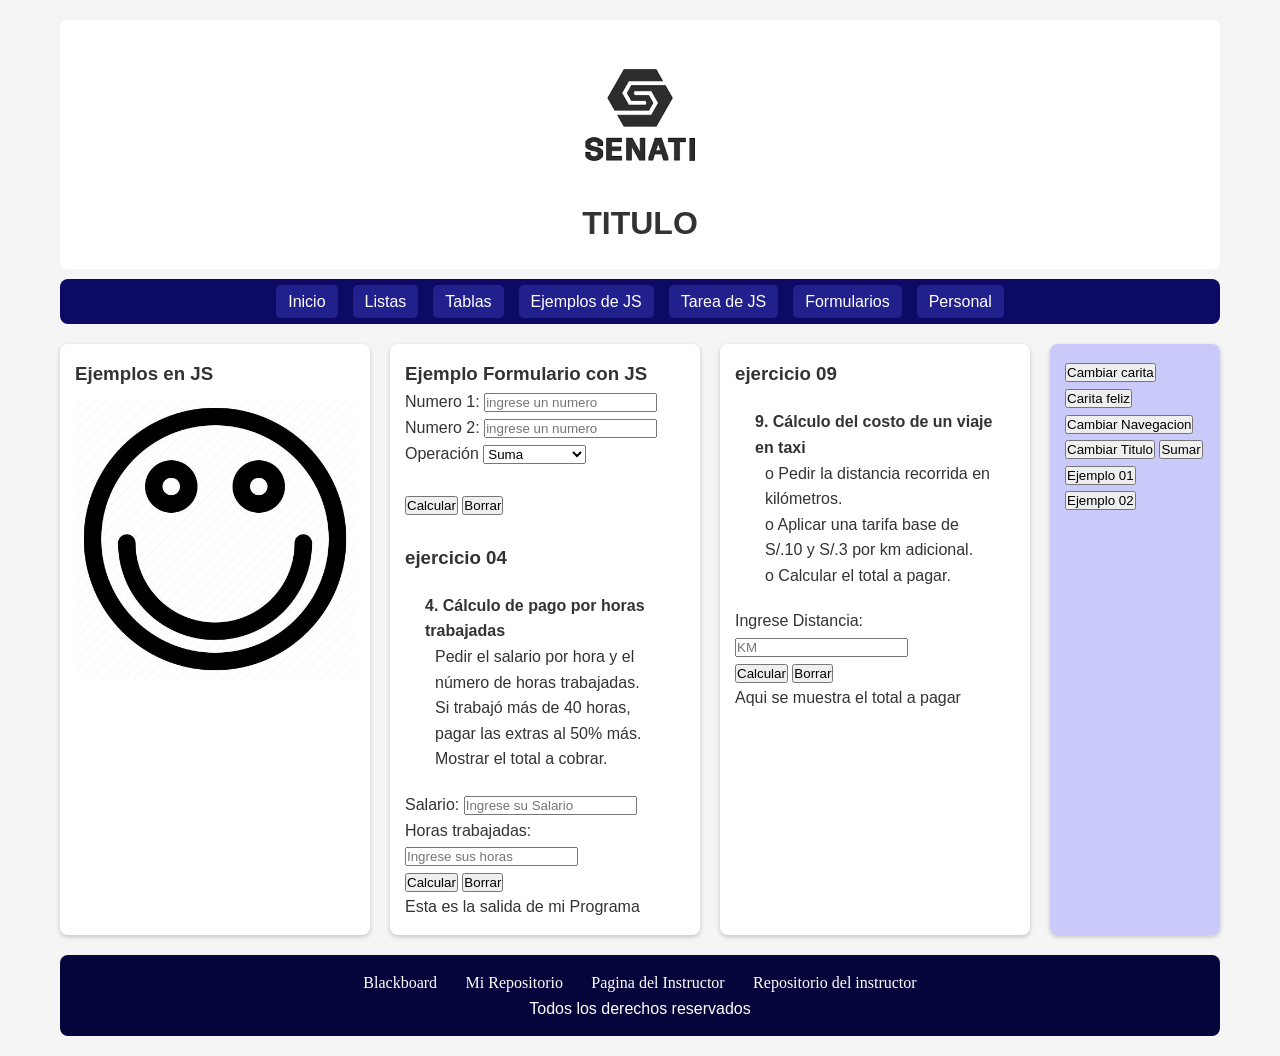
<file: cuarta.html>
<!doctype html>
<html lang="es">
  <head>
    <link rel="icon" href="images/logo.png" />
    <title>Mi Cuarta Pagina Web</title>
     <link rel="stylesheet" href="css/estilo.css">
     <script src="js/primerJS.js">   </script>
  </head>

  <body>
    <header id = "encabezado">
       <a href="index.html">
        <img id="logoSenati" src="images/senati2.png" alt="logo senati">
      </a>
      <h1 id="titulo">TITULO</h1>
    </header>
    <nav>
     <ul>
        <li><a id="m1" href="index.html">Inicio</a></li>
        <li><a id="m2" href="segunda.html">Listas</a></li>
        <li><a id="m3" href="tercera.html">Tablas</a></li>
        <li><a id="m4" href="cuarta.html">Ejemplos de JS</a></li>
        <li><a id="m5" href="quinta.html">Tarea de JS</a></li>
        <li><a id="m6" href="sexta.html">Formularios</a></li>
        <li><a id="m7" href="tarea2/index.html">Personal</a></li>
      </ul>
    </nav>
    <section>
      <article>
        <h3 id="TituloJS">Ejemplos en JS</h3>
        <img id="carita"  src="images/happy.jpg" alt="feliz" with="150px">
      </article>

      <article>     
        <h3>Ejemplo Formulario con JS</h3> 
        <form id="formCalculadora" action="#" method="post">
          <label>Numero 1: </label>
          <input type="number" id="numero1" placeholder="ingrese un numero">
          <br>
          <label>Numero 2: </label>
          <input type="number" id ="numero2" placeholder="ingrese un numero">
          <br>
          <label>Operación</label>
          <select id="operacion">
            <option value="sum">Suma</option>
            <option value="rest">Resta</option>
            <option value="mul">Multiplicación</option>
            <option value="div">Disvisión</option>
          </select>
          <br><br>
          <button type="submit">Calcular</button>
          <button type="reset">Borrar</button>
        </form>
        <br>
         <p id="resultado"></p>
        <h3>ejercicio 04</h3>
          <dl>
            <dt> 4.	Cálculo de pago por horas trabajadas</dt>
            <dd>Pedir el salario por hora y el número de horas trabajadas.</dd>
            <dd>Si trabajó más de 40 horas, pagar las extras al 50% más.</dd>
            <dd> Mostrar el total a cobrar.</dd>
          </dl> 
        <form id="formEje04" action="#" method="post">
          <label>Salario: </label> <input type="number" id="salario" placeholder="Ingrese su Salario">    
          <br>
          <label>Horas trabajadas: </label><input type="number" id= "horasT" placeholder="Ingrese sus horas">
       <br>
          <button type="submit">Calcular</button>
          <button type="reset">Borrar</button>
        </form>
         <p id="salida">Esta es la salida de mi Programa</p>
     
      </article>
      <article>
         <h3>ejercicio 09</h3>
          <dl>
            <dt>9.	Cálculo del costo de un viaje en taxi</dt>
            <dd>o	Pedir la distancia recorrida en kilómetros.</dd>
            <dd>o	Aplicar una tarifa base de S/.10 y S/.3 por km adicional.</dd>
            <dd>o	Calcular el total a pagar.</dd>
            </dl>
       <form action="#" id="Eje09" method="post">

        <label>Ingrese Distancia:</label><input type="number"  id="distancia" placeholder="KM">
          <br>
          <button type="submit">Calcular</button>
          <button type="reset">Borrar</button>
        </form>
         <p id="pagar">Aqui se muestra el total a pagar</p>
      


      </article>
      <aside>
        <button onclick="cambiarCarita()">Cambiar carita</button>
        <button onclick="feliz()">Carita feliz</button>
        <button onclick="nombresNav()">Cambiar Navegacion</button>
        <button onclick="cambiarTitulo()">Cambiar Titulo</button>
        <button onclick="suma()">Sumar</button>
        <button onclick="eje01()">Ejemplo 01</button>
        <button onclick="eje02()">Ejemplo 02</button>
      </aside>
    </section>
       <footer>
      <a href="https://senati.blackboard.com/" target="_blank">Blackboard</a>
      <a href="#">Mi Repositorio</a>
      <a href="https://arnoldbgq.github.io/instructorGonzalez/">Pagina del Instructor</a>
      <a href="https://github.com/arnoldbgq/instructorGonzalez" target="_blank">Repositorio del instructor</a>
      <p>Todos los derechos reservados</p>
    </footer>
    <script src="js/calculadora.js"></script>
  </body>
</html>
</file>
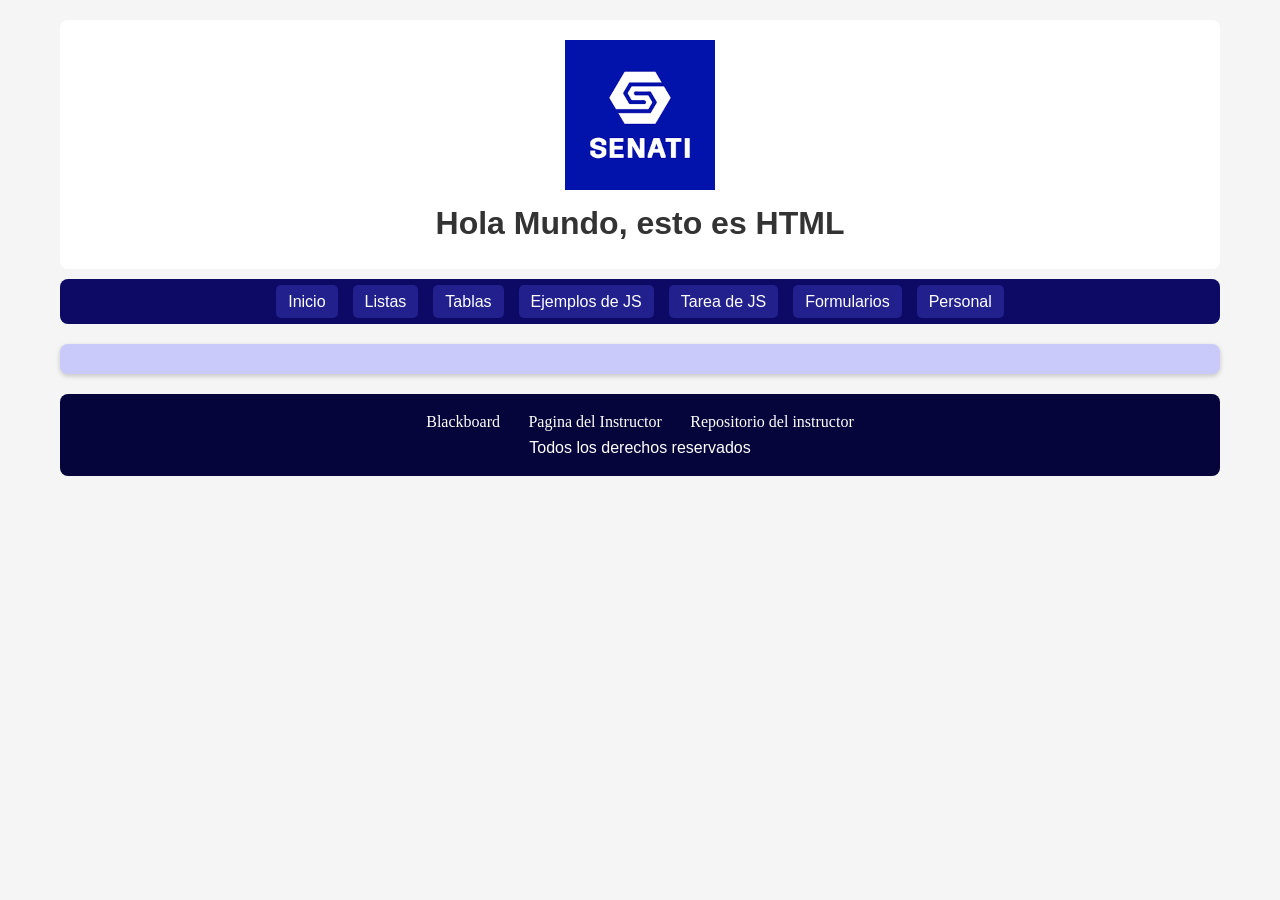
<file: pagina.html>
<!DOCTYPE html>
<html lang="es">
  <head>
    <link rel="icon" href="images/logo.png" />
    <link rel="stylesheet" href="css/estilo.css">
    <title>Mi Primera Pagina Web</title>
  </head>

  <body>
    <header>
      <img src="images/logo.png" alt="logo senati" >
      <h1>Hola Mundo, esto es HTML</h1>
    </header>
    <nav>
      <ul>
        <li><a href="index.html">Inicio</a></li>
        <li><a href="segunda.html">Listas</a></li>
        <li><a href="tercera.html">Tablas</a></li>
        <li><a href="cuarta.html">Ejemplos de JS</a></li>
        <li><a href="quinta.html">Tarea de JS</a></li>
        <li><a href="sexta.html">Formularios</a></li>
        <li><a href="tarea2/index.html">Personal</a></li>
      </ul>
    </nav>
    <section>
     
      <aside>
        
      </aside>
    </section>
    <footer>
      <a href="https://senati.blackboard.com/" target="_blank">Blackboard</a>
      <a href="https://arnoldbgq.github.io/instructorGonzalez/">Pagina del Instructor</a>
      <a href="https://github.com/arnoldbgq/instructorGonzalez" target="_blank">Repositorio del instructor</a>
      <p>Todos los derechos reservados</p>
    </footer>
  </body>
</html>
</file>
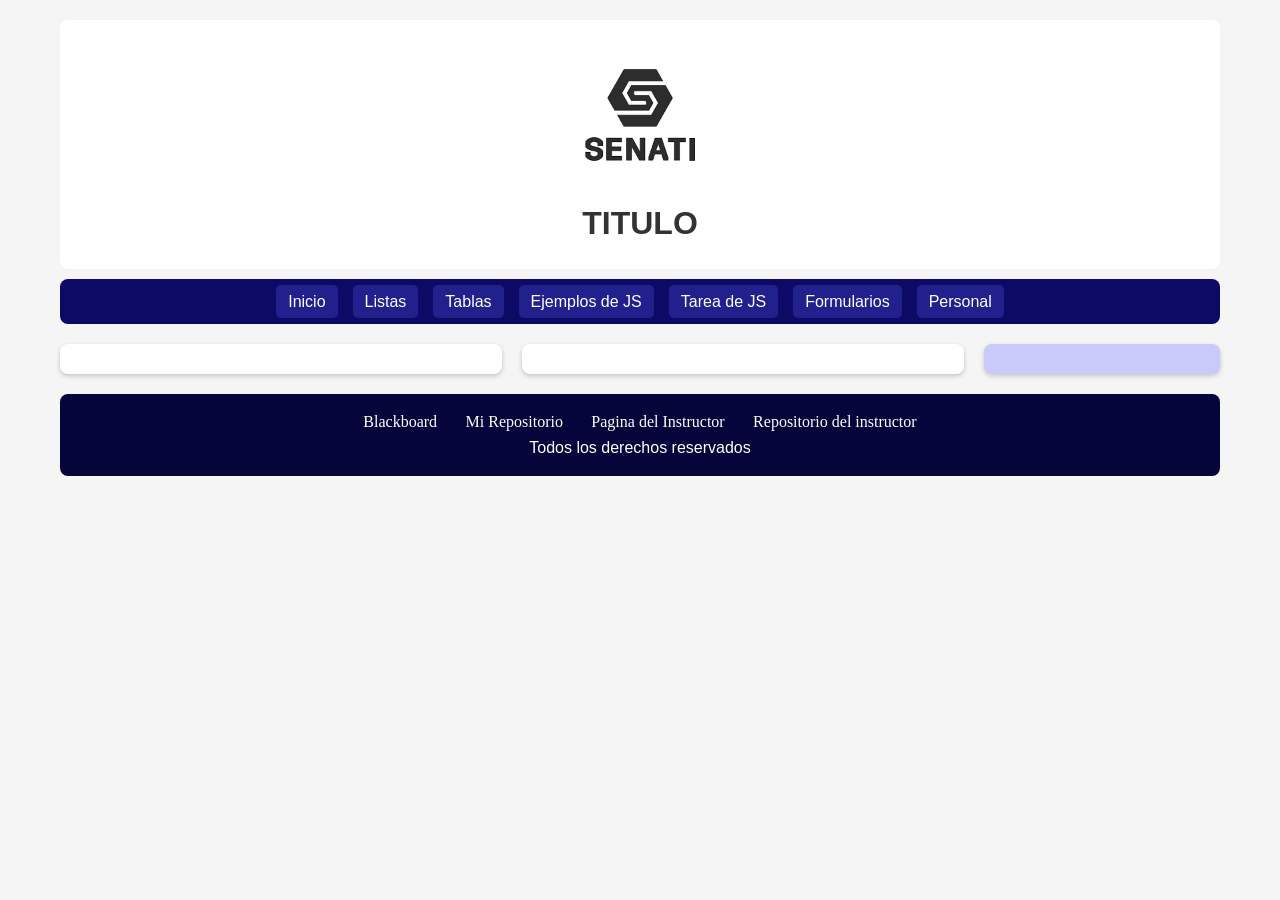
<file: quinta.html>
<!doctype html>
<html lang="es">
  <head>
    <link rel="icon" href="images/logo.png" />
    <title> Quitna Pagina Web</title>
     <link rel="stylesheet" href="css/estilo.css">
  </head>

  <body>
    <header>
       <a href="index.html">
        <img src="images/senati2.png" alt="logo senati">
      </a>
      <h1>TITULO</h1>
    </header>
    <nav>
     <ul>
         <li><a href="index.html">Inicio</a></li>
        <li><a href="segunda.html">Listas</a></li>
        <li><a href="tercera.html">Tablas</a></li>
        <li><a href="cuarta.html">Ejemplos de JS</a></li>
        <li><a href="quinta.html">Tarea de JS</a></li>
        <li><a href="sexta.html">Formularios</a></li>
        <li><a href="tarea2/index.html">Personal</a></li>
      </ul>
    </nav>
    <section>
      <article></article>
      <article></article>
      <aside></aside>
    </section>
       <footer>
      <a href="https://senati.blackboard.com/" target="_blank">Blackboard</a>
      <a href="#">Mi Repositorio</a>
      <a href="https://arnoldbgq.github.io/instructorGonzalez/">Pagina del Instructor</a>
      <a href="https://github.com/arnoldbgq/instructorGonzalez" target="_blank">Repositorio del instructor</a>
      <p>Todos los derechos reservados</p>
    </footer>
  </body>
</html>
</file>
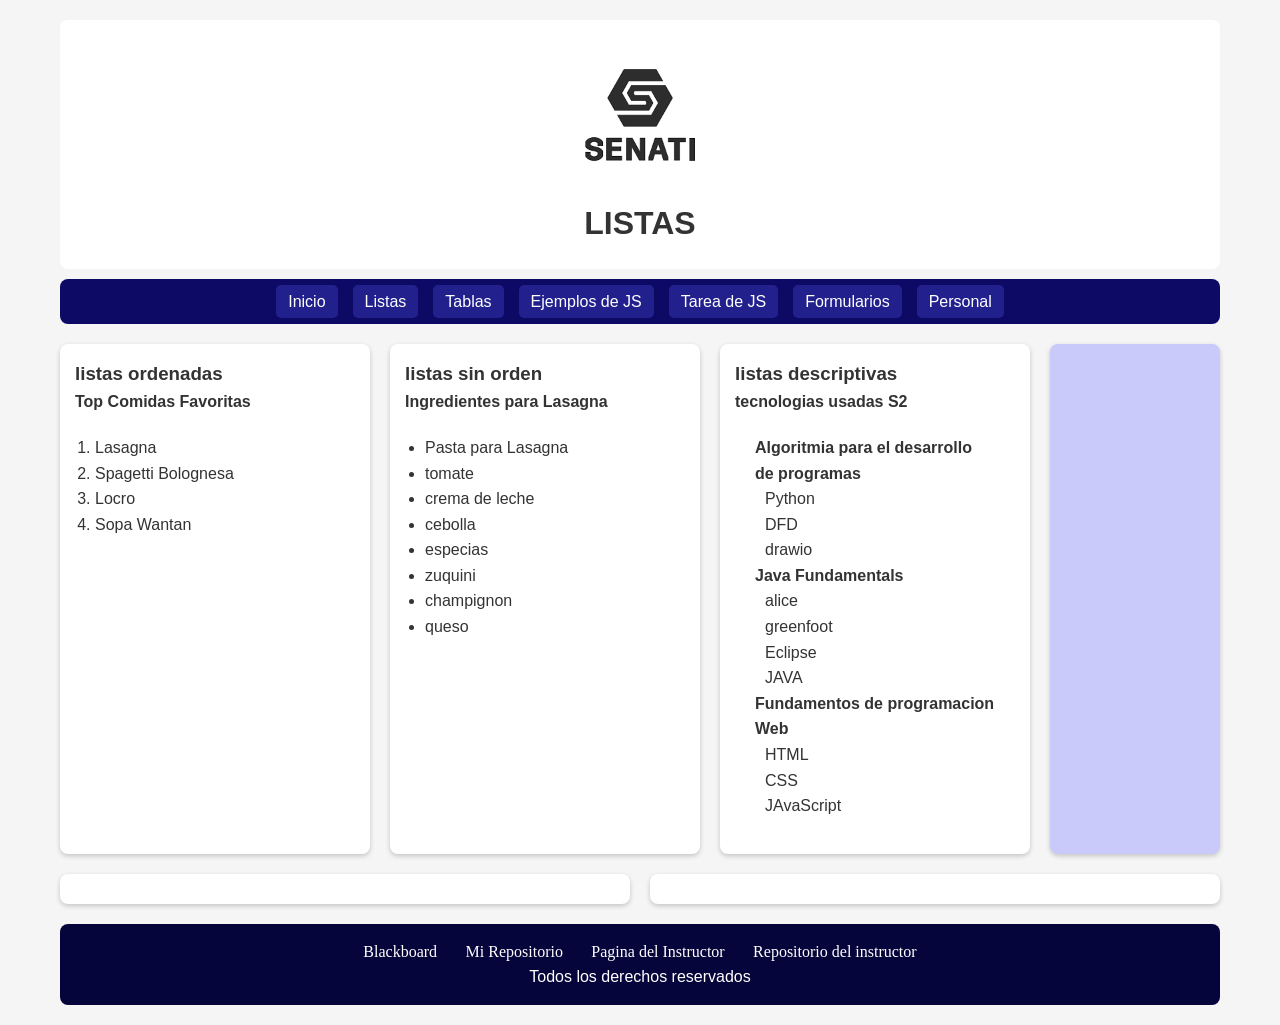
<file: segunda.html>
<!doctype html>
<html lang="es">
  <head>
    <link rel="icon" href="images/logo.png" />
    <title>Mi Segunda Pagina Web</title>
    <link rel="stylesheet" href="css/estilo.css">
     
  </head>

  <body>
    <header>
      <a href="index.html">
        <img src="images/senati2.png" alt="logo senati">
      </a>
      <h1>LISTAS</h1>
     </header>
    <nav>
     <ul>
         <li><a href="index.html">Inicio</a></li>
        <li><a href="segunda.html">Listas</a></li>
        <li><a href="tercera.html">Tablas</a></li>
        <li><a href="cuarta.html">Ejemplos de JS</a></li>
        <li><a href="quinta.html">Tarea de JS</a></li>
        <li><a href="sexta.html">Formularios</a></li>
        <li><a href="tarea2/index.html">Personal</a></li>
      </ul>
    </nav>
    <section>
      <article>
        <h3>listas ordenadas</h3>
        <h4>Top Comidas Favoritas</h4>
        <ol>
          <li>Lasagna</li>
          <li>Spagetti Bolognesa</li>
          <li>Locro</li>
          <li>Sopa Wantan</li>
        </ol>
      </article>
      <article>
        <h3>listas sin orden</h3>
        <h4>Ingredientes para Lasagna</h4>
        <ul>
          <li>Pasta para Lasagna</li>
          <li>tomate</li>
          <li>crema de leche</li>
          <li>cebolla</li>
          <li>especias</li>
          <li>zuquini</li>
          <li>champignon</li>
          <li>queso</li>
        </ul>
      </article>
      <article>
        <h3>listas descriptivas</h3>
        <h4>tecnologias usadas S2</h4>
        <dl>
          <dt>Algoritmia para el desarrollo de programas</dt>
              <dd>Python</dd>
              <dd>DFD</dd>
              <dd>drawio</dd>
          <dt>Java Fundamentals</dt>
                <dd>alice</dd>
                <dd>greenfoot</dd>
                <dd>Eclipse</dd>
                <dd>JAVA</dd>
          <dt>Fundamentos de programacion Web</dt>
                <dd>HTML</dd>
                <DD>CSS</DD>
                <dd>JAvaScript</dd>

        </dl>
      </article>
      <aside></aside>
    </section>
    <section>
<article></article>
<article></article>
    </section>
      <footer>
      <a href="https://senati.blackboard.com/" target="_blank">Blackboard</a>
      <a href="#">Mi Repositorio</a>
      <a href="https://arnoldbgq.github.io/instructorGonzalez/">Pagina del Instructor</a>
      <a href="https://github.com/arnoldbgq/instructorGonzalez" target="_blank">Repositorio del instructor</a>
      <p>Todos los derechos reservados</p>
    </footer>
  </body>
</html>
</file>
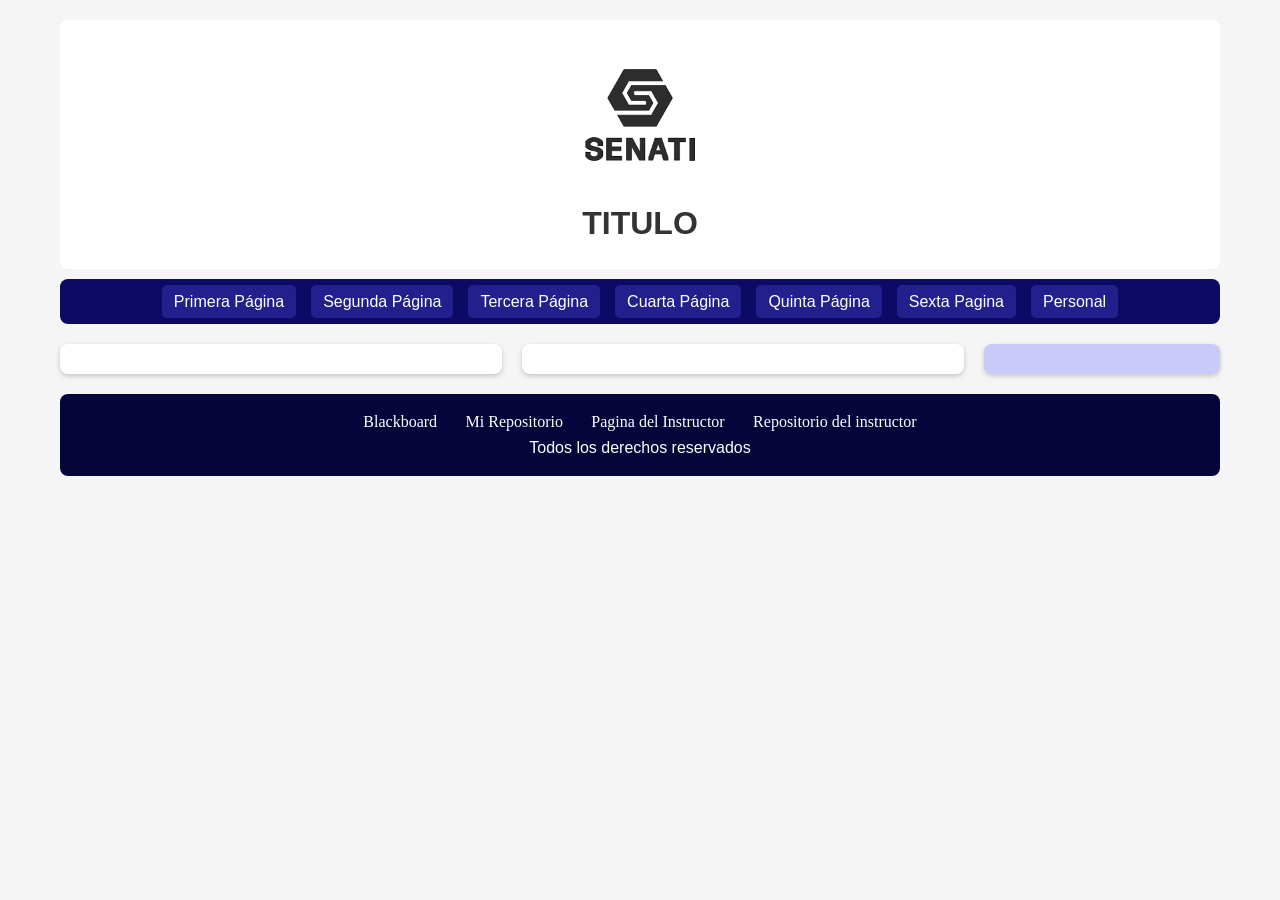
<file: septima.html>
<!doctype html>
<html lang="es">
  <head>
    <link rel="icon" href="images/logo.png" />
    <title>Pagina Web</title>
     <link rel="stylesheet" href="css/estilo.css">
  </head>

  <body>
    <header>
       <a href="index.html">
        <img src="images/senati2.png" alt="logo senati">
      </a>
      <h1>TITULO</h1>
    </header>
    <nav>
     <ul>
        <li><a href="index.html">Primera Página</a></li>
        <li><a href="segunda.html">Segunda Página</a></li>
        <li><a href="tercera.html">Tercera Página</a></li>
        <li><a href="cuarta.html">Cuarta Página</a></li>
        <li><a href="quinta.html">Quinta Página</a></li>
        <li><a href="sexta.html">Sexta Pagina</a></li>
        <li><a href="tarea2/index.html">Personal</a></li>
      </ul>
    </nav>
    <section>
      <article></article>
      <article></article>
      <aside></aside>
    </section>
       <footer>
      <a href="https://senati.blackboard.com/" target="_blank">Blackboard</a>
      <a href="#">Mi Repositorio</a>
      <a href="https://arnoldbgq.github.io/instructorGonzalez/">Pagina del Instructor</a>
      <a href="https://github.com/arnoldbgq/instructorGonzalez" target="_blank">Repositorio del instructor</a>
      <p>Todos los derechos reservados</p>
    </footer>
  </body>
</html>
</file>
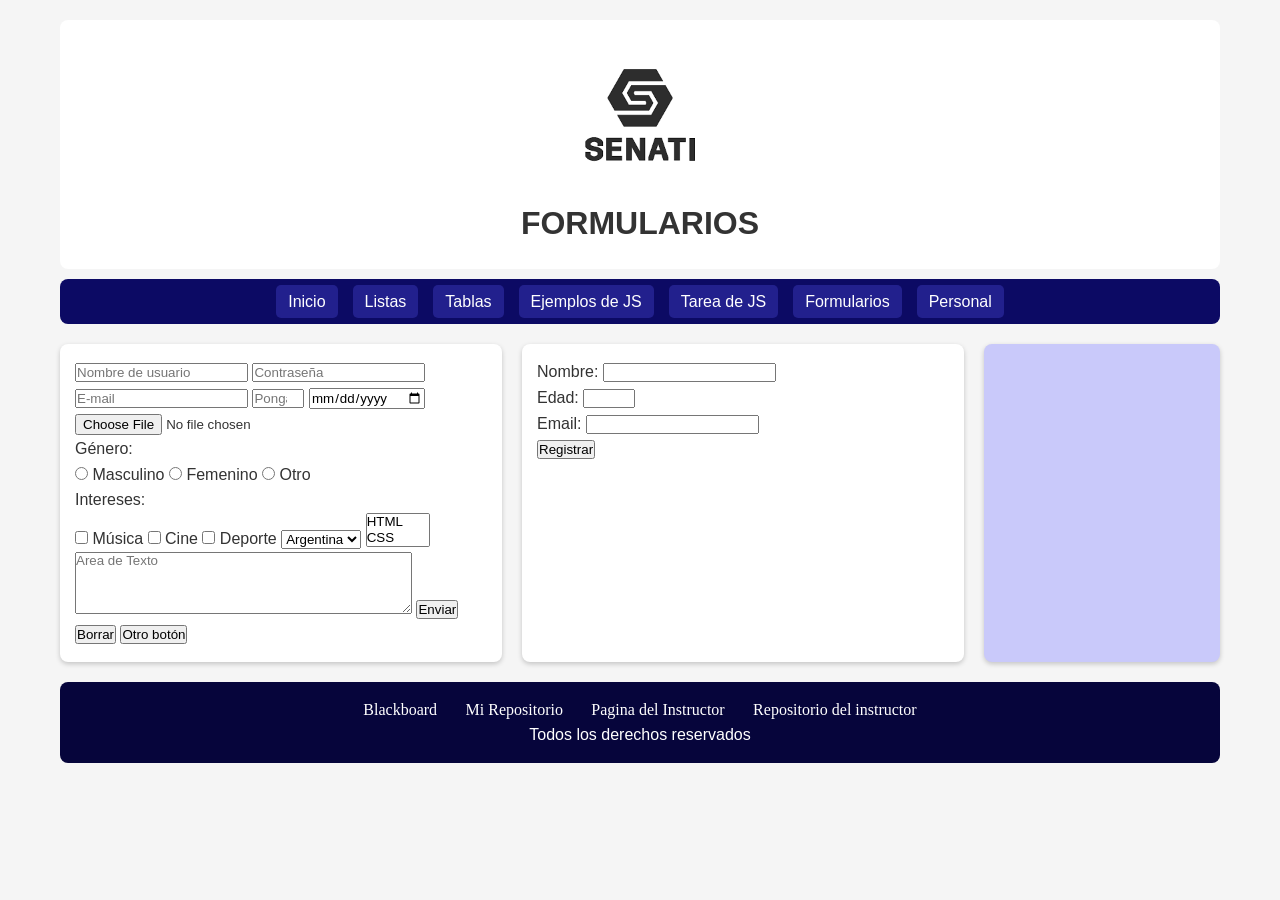
<file: sexta.html>
<!doctype html>
<html lang="es">
  <head>
    <link rel="icon" href="images/logo.png" />
    <title>Formularios</title>
     <link rel="stylesheet" href="css/estilo.css">
  </head>

  <body>
    <header>
       <a href="index.html">
        <img src="images/senati2.png" alt="logo senati">
      </a>
      <h1>FORMULARIOS</h1>
    </header>
    <nav>
     <ul>
         <li><a href="index.html">Inicio</a></li>
        <li><a href="segunda.html">Listas</a></li>
        <li><a href="tercera.html">Tablas</a></li>
        <li><a href="cuarta.html">Ejemplos de JS</a></li>
        <li><a href="quinta.html">Tarea de JS</a></li>
        <li><a href="sexta.html">Formularios</a></li>
        <li><a href="tarea2/index.html">Personal</a></li>
      </ul>
    </nav>
    <section>
      <article>
        <form action="#" method="post">
        <!-- elementos de entrada -->
          <input type="text" name="usuario" placeholder="Nombre de usuario">
          <input type="password" name="clave" placeholder="Contraseña">
          <input type="email" name="correo" placeholder="E-mail">
          <input type="number" name="edad" min="1" max="100" placeholder="Ponga su Edad">
          <input type="date" name="fecha_nacimiento" placeholder="Ingrese su Fecha de Nac.">
          <input type="file" name="documento" placeholder="Documento">
          <p>Género:</p>
            <label><input type="radio" name="genero" value="masculino"> Masculino</label>
            <label><input type="radio" name="genero" value="femenino"> Femenino</label>
            <label><input type="radio" name="genero" value="otro"> Otro</label>
          <p>Intereses:</p>
            <label><input type="checkbox" name="interes" value="musica"> Música</label>
            <label><input type="checkbox" name="interes" value="cine"> Cine</label>
            <label><input type="checkbox" name="interes" value="deporte"> Deporte</label>
          
            <select name="pais">
              <option value="ar">Argentina</option>
              <option value="co">Colombia</option>
              <option value="mx">México</option>
              <option value="oe">Perú</option>
            </select>
            <select name="cursos" multiple size="2">
              <option value="html">HTML</option>
              <option value="css">CSS</option>
              <option value="js">JavaScript</option>
              <option value="php">PHP</option>
            </select>
            <textarea name="comentarios" rows="4" cols="40" placeholder="Area de Texto"></textarea>
            <input type="submit" value="Enviar">
            <input type="reset" value="Borrar">
            <button type="button" >Otro botón</button>
        </form>

      </article>
      <article>
        <form action="#" method="post">
            <label>Nombre: <input type="text" name="nombre" required></label>
          	<br>
            <label>Edad: <input type="number" name="edad" min="1" max="100">
          </label><br>
            <label>Email: <input type="email" name="correo" required></label>
          	<br>
            <input type="submit" value="Registrar">
          </form>

      </article>
      <aside></aside>
    </section>
       <footer>
      <a href="https://senati.blackboard.com/" target="_blank">Blackboard</a>
      <a href="#">Mi Repositorio</a>
      <a href="https://arnoldbgq.github.io/instructorGonzalez/">Pagina del Instructor</a>
      <a href="https://github.com/arnoldbgq/instructorGonzalez" target="_blank">Repositorio del instructor</a>
      <p>Todos los derechos reservados</p>
    </footer>
  </body>
</html>
</file>
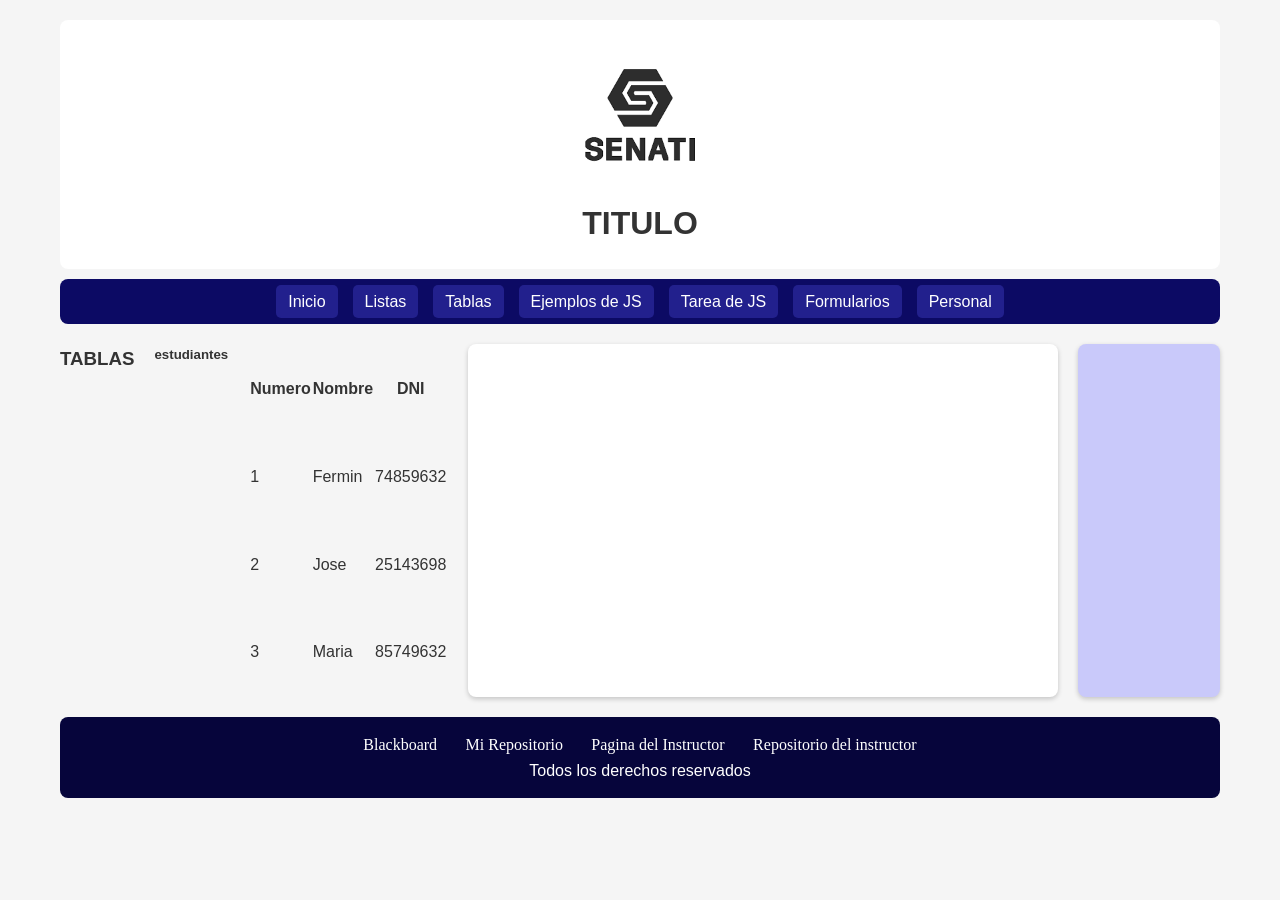
<file: tercera.html>
<!doctype html>
<html lang="es">
  <head>
    <link rel="icon" href="images/logo.png" />
    <title>Mi tercera Pagina Web</title>
     <link rel="stylesheet" href="css/estilo.css">
  </head>

  <body>
    <header>
       <a href="index.html">
        <img src="images/senati2.png" alt="logo senati">
      </a>
      <h1>TITULO</h1>
    </header>
    <nav>
     <ul>
         <li><a href="index.html">Inicio</a></li>
        <li><a href="segunda.html">Listas</a></li>
        <li><a href="tercera.html">Tablas</a></li>
        <li><a href="cuarta.html">Ejemplos de JS</a></li>
        <li><a href="quinta.html">Tarea de JS</a></li>
        <li><a href="sexta.html">Formularios</a></li>
        <li><a href="tarea2/index.html">Personal</a></li>
      </ul>
    </nav>
    <section>
     
        <h3>TABLAS</h3>
        <H5>estudiantes</H5>
        <table>
          <tr><th>Numero</th><th>Nombre</th><th>DNI</th></tr>
          <tr>
            <td>1</td><td>Fermin</td><td>74859632</td>
          </tr>
          <tr>
            <td>2</td><td>Jose</td><td>25143698</td>
          </tr>
          <tr>
            <td>3</td><td>Maria</td><td>85749632</td>
          </tr>
        </table>
      </article>
      <article>
        <iframe width="560" height="315" src="https://www.youtube.com/embed/SjVFCsBPzWU?si=yRfEnfApnivr6R0W" title="YouTube video player" frameborder="0" allow="accelerometer; autoplay; clipboard-write; encrypted-media; gyroscope; picture-in-picture; web-share" referrerpolicy="strict-origin-when-cross-origin" allowfullscreen></iframe>
      </article>
      <aside></aside>
    </section>
       <footer>
      <a href=" <article>https://senati.blackboard.com/" target="_blank">Blackboard</a>
      <a href="#">Mi Repositorio</a>
      <a href="https://arnoldbgq.github.io/instructorGonzalez/">Pagina del Instructor</a>
      <a href="https://github.com/arnoldbgq/instructorGonzalez" target="_blank">Repositorio del instructor</a>
      <p>Todos los derechos reservados</p>
    </footer>
  </body>
</html>
</file>
<file: css/estilo.css>
/* RESET GENERAL */
*{
    margin: 0;
    padding: 0;
    box-sizing: border-box;
    font-family: 'Lucida Sans', 'Lucida Sans Regular', 'Lucida Grande', 
                 'Lucida Sans Unicode', Geneva, Verdana, sans-serif;
}

/* BODY */
body {
    background-color: #f5f5f5;
    color: #333;
    line-height: 1.6;
    padding: 20px;

    max-width: 1200px;
    margin: auto;
}

/* HEADER */
header{
    text-align: center;
    padding: 20px;
    background-color: white;
    border-radius: 8px;
    margin-bottom: 10px;
}

header img{
    width: 150px;
}

/* NAV */
nav{
    background-color: #0c0a64;
    padding: 10px;
    border-radius: 8px;
}

nav ul{
    display: flex;
    list-style: none;
    justify-content: center;
    gap: 15px;
    flex-wrap: wrap; /* mejora responsive */
}

nav ul li a{
    text-decoration: none;
    color: white;
    background-color: #22208d;
    padding: 8px 12px;
    border-radius: 5px;
    transition: all 0.3s ease; /* corregido */
}
#Entregable{
     text-decoration: none;
    color: rgb(255, 255, 255);
    background-color: #1a8561;
    padding: 8px 12px;
    border-radius: 5px;
    transition: all 0.3s ease;
}

nav ul li a:hover{
    background-color: #393888;
    border-radius: 10px;
    color: rgb(223, 213, 126);
    transform: scale(1.05);
}

/* SECCIÓN PRINCIPAL */
section{
    display: flex;
    flex-direction: row;
    gap: 20px;
    margin: 20px 0;
}

/* ARTICLE */
article{
    flex: 2;
    background-color: white;
    padding: 15px;
    border-radius: 8px;
    box-shadow: 0 2px 5px rgba(0,0,0,0.2); /* mejorado */
}

article ul, 
article ol, 
article dl{
    padding: 10px;
    margin: 10px;
}

article dl dt{
    font-weight: bold;
}
article dl dd{
    font-weight: lighter;
    margin-left: 10px;
}


/* IMÁGENES RESPONSIVE */
article img{
    width: 100%;
    max-width: 500px;
    height: auto;
    display: block;
    margin: 10px auto;
}

/* TABLAS */
article table {
    width: 100%;
    border-collapse: collapse;
    background-color: #f2f3d8;
    margin-top: 10px;
}

article table th{
    color: #f2f3d8;
    background-color: #44461e;
}

article table th, 
article table td{
    border: 1px solid;
    padding: 8px;
    text-align: center;
}

/* ASIDE */
aside{
    flex: 1;
    background-color: rgb(201, 201, 250);
    padding: 15px;
    border-radius: 8px;
    box-shadow: 0 2px 5px rgba(0,0,0,0.2);
}

/* FOOTER */
footer{
    
    text-align: center;
    padding: 15px;
    background-color: #06053b;
    color: white;
    border-radius: 8px;
    margin-top: 20px;
}

footer a{
    color: white;
    text-decoration: none;
    font-family: Georgia, 'Times New Roman', Times, serif;
    padding: 8px 12px;
}

/* ========================= */
/* 📱 RESPONSIVE DESIGN */
/* ========================= */

@media (max-width: 768px){

    /* Sección en columna */
    section{
        flex-direction: column;
    }

    /* Menú más compacto */
    nav ul{
        flex-direction: column;
        align-items: center;
    }

    nav ul li a{
        display: block;
        width: 100%;
        text-align: center;
    }

    /* Imágenes adaptables */
    article img{
        max-width: 100%;
    }

    /* Ajuste de texto */
    body{
        padding: 10px;
    }
}
</file>
